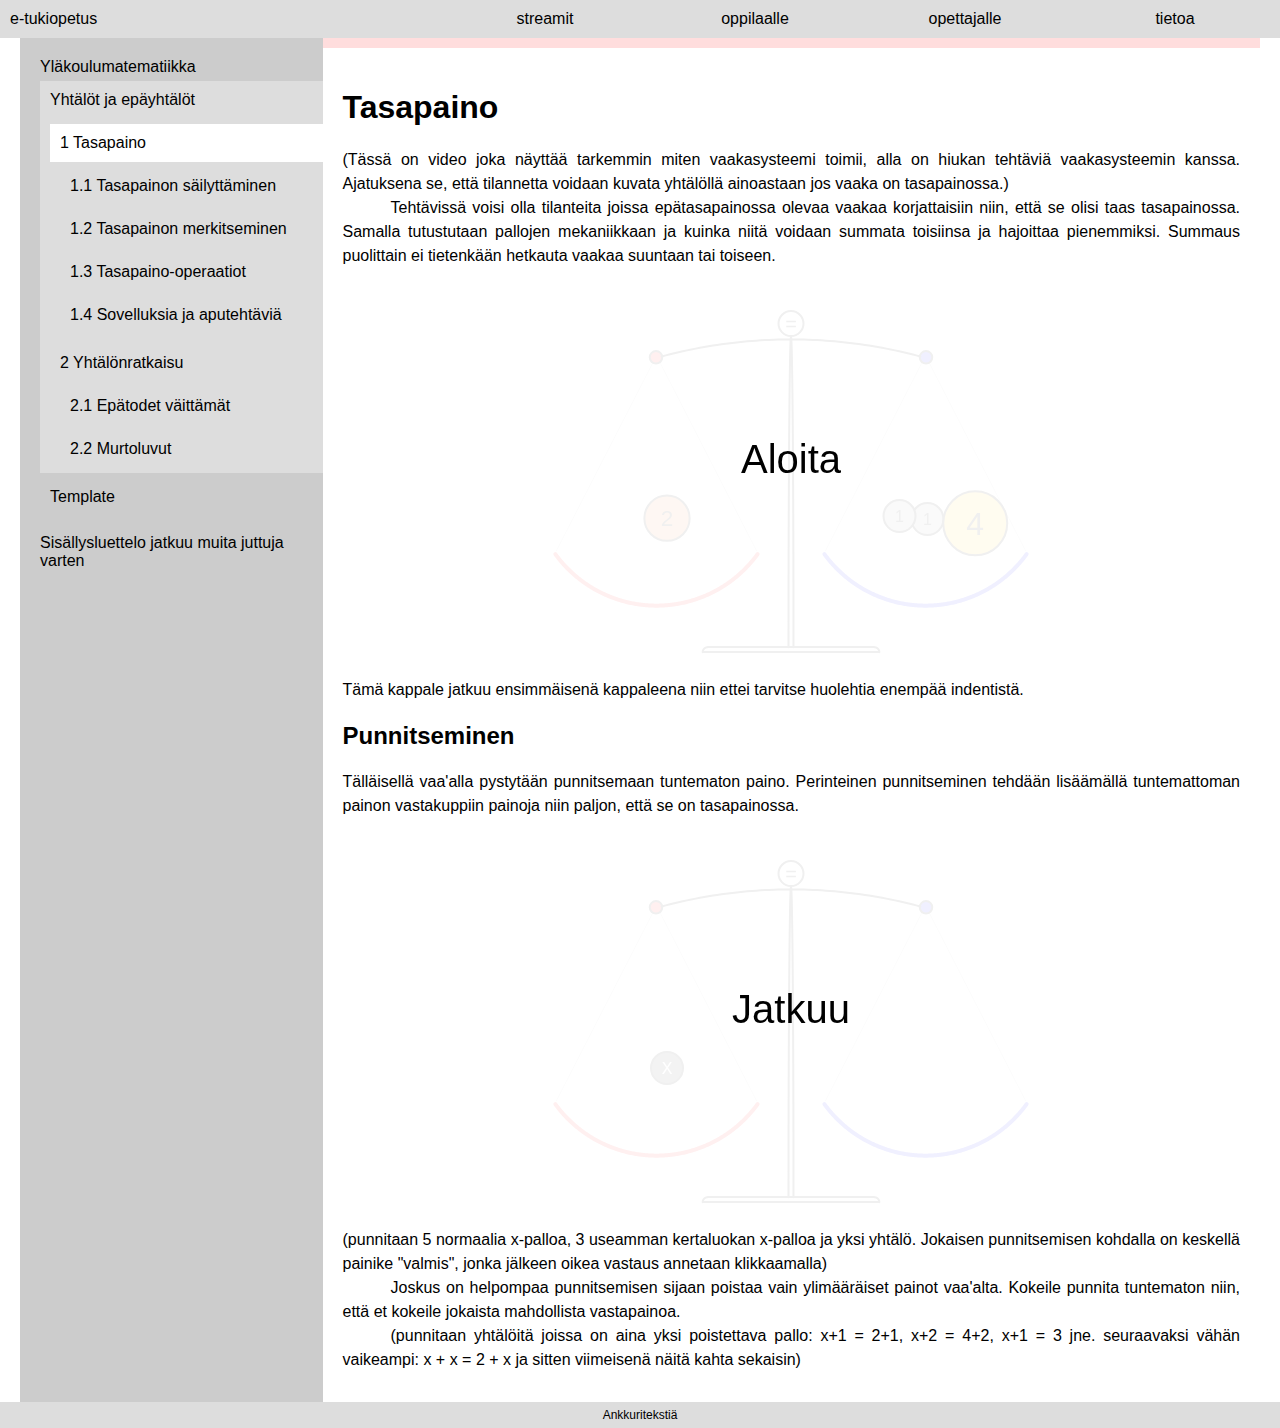
<file: index.html>
<html>
    <head>
        <meta charset="utf-8"/>
        <title>Tasapaino</title>
        <link rel="stylesheet" type="text/css" href="stylesheet.css">
        <script src="resources/processing.min.js" type="text/javascript"></script>
        <script src="resources/jquery.js" type="text/javascript"></script>
        <script>
            $(document).ready(function(){

                $('header').load("header.html");
                $('nav').load("nav.html",function(){
                    $('#yhtalodiv').load('navyhtalo.html');
                });
                $('footer').load("footer.html");
            });
        </script>
        <style>
            #yhtalo1 {
                background-color: white;
            }
            
            #yhtalodiv {
                background: #DDD;
            }
            
            main {
                border-top: 10px solid #FFDDDD;
            }
        </style>
    </head>
    <body>
        <header></header>
        <div>
        <nav></nav>
            <main>
            <h1>Tasapaino</h1>
            <p>(Tässä on video joka näyttää tarkemmin miten vaakasysteemi toimii, alla on hiukan tehtäviä vaakasysteemin kanssa. Ajatuksena se, että tilannetta voidaan kuvata yhtälöllä ainoastaan jos vaaka on tasapainossa.)</p>
            <p>Tehtävissä voisi olla tilanteita joissa epätasapainossa olevaa vaakaa korjattaisiin niin, että se olisi taas tasapainossa. Samalla tutustutaan pallojen mekaniikkaan ja kuinka niitä voidaan summata toisiinsa ja hajoittaa pienemmiksi. Summaus puolittain ei tietenkään hetkauta vaakaa suuntaan tai toiseen.</p>
            <canvas id="tasapainotehtava" data-processing-sources="processingjs/animaatioitatarjottimella.txt" type="text/processingjs"></canvas>
            <p>Tämä kappale jatkuu ensimmäisenä kappaleena niin ettei tarvitse huolehtia enempää indentistä.</p>
            <h2>Punnitseminen</h2>
            <p>Tälläisellä vaa'alla pystytään punnitsemaan tuntematon paino. Perinteinen punnitseminen tehdään lisäämällä tuntemattoman painon vastakuppiin painoja niin paljon, että se on tasapainossa.</p>
            <canvas id="punnitsemistehtava" data-processing-sources="processingjs/punnitseminen1.txt" type="text/processingjs"></canvas>
            <p>(punnitaan 5 normaalia x-palloa, 3 useamman kertaluokan x-palloa ja yksi yhtälö. Jokaisen punnitsemisen kohdalla on keskellä painike "valmis", jonka jälkeen oikea vastaus annetaan klikkaamalla)</p>
            <p>Joskus on helpompaa punnitsemisen sijaan poistaa vain ylimääräiset painot vaa'alta. Kokeile punnita tuntematon niin, että et kokeile jokaista mahdollista vastapainoa.</p>
            <p>(punnitaan yhtälöitä joissa on aina yksi poistettava pallo: x+1 = 2+1, x+2 = 4+2, x+1 = 3 jne. seuraavaksi vähän vaikeampi: x + x = 2 + x ja sitten viimeisenä näitä kahta sekaisin)</p>
            </main>
        </div>
        <footer></footer>
    </body>
</html>
</file>
<file: stylesheet.css>
p {
	text-indent: 3em;
	line-height:1.5em;
	margin-bottom:0px;
	margin-top:0px;
	text-align: justify;
}

p:first-of-type {
	margin-top: 10px;
	text-indent: 0px;
}

canvas + p {
	margin-top: 10px;
	text-indent: 0px;
}

h2 + p {
	margin-top: 10px;
	text-indent: 0px;
}

p:last-of-type {
	margin-bottom: 10px;
}

body {
    font-family:Sans-Serif;
    margin:0px;
}

body > header {
    display:flex;
    flex-flow:wrap;
    background-color:#ddd;
    padding:0px;
}

body > header > div {
    flex:1;
    text-align:center;
    display:flex;
    flex-flow:wrap;
    
}

body > header > a {
    flex:0.5;
}

body > header > div > a {
    flex:1;
}

body > header a {
    text-decoration:none;
    color:black;
    display:block;
    margin-top:0;
    padding:10px;
    transition: all 0.1s ease-out;
}

body > header a:hover {
    background-color: #eee;
    transition: all 0.1s ease-out;
    transform: scale(1.1);
}

canvas {
    display:block;
    margin-left:auto;
    margin-right:auto;
}

canvas:focus {
    outline:none;
}

#etukiopetus:hover {
    background-color: #fff;
    transform: translate(0,0);
}

#highlighted {
    background-color:#FFF;
}

body > div {
    display:flex;
    flex-flow: wrap;
    margin-left:20px;
    margin-right:20px;
    margin-top:0px;
}

body > div > nav {
    flex:1 150px;
    padding-left:20px;
    padding-top:20px;
    background-color:#ccc;
}

body > div > nav a {
    text-decoration:none;
    color:black;
    display:block;
    margin-top:5px;
    padding-left:10px;
    padding-top:10px;
    padding-bottom:10px;
    transition: all 0.1s ease-out;
}

body > div > nav a:hover {
    background-color: #eee;
    transition: all 0.1s ease-out;
    transform: translate(5px, 0px);
}

ul {
    list-style-type:none;
    padding-left:10px;
    margin:0px;
    padding-bottom:5px;
}

li {
    padding-left:10px;
}

body > div > main {
    flex:3 500px;
    padding:20px;
    min-height:400px;
    background-color:#FFF;
}

body > footer {
    text-align:center;
    background-color:#ddd;
    padding:6px;
    font-size:12px;
}
</file>
